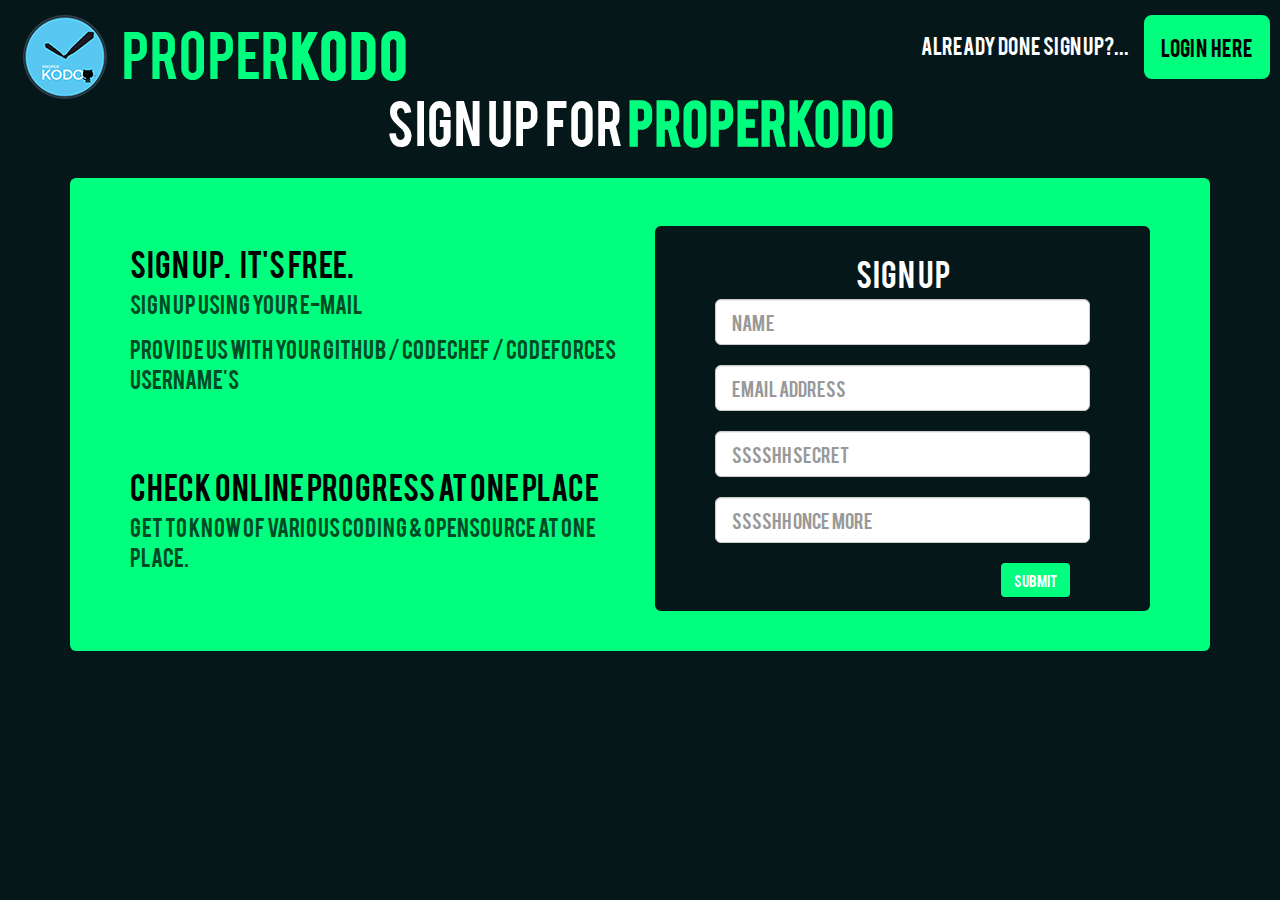
<file: homepage.html>
<!DOCTYPE html>
<html>
  <head>
    <meta charset="UTF-8">
    <meta http-equiv="X-UA-Compatible" content="IE=edge,chrome=1">
    <meta name="viewport" content="width=device-width,initial-scale=1">
    <title>Homepage</title>
    <link rel="stylesheet" href="https://cdnjs.cloudflare.com/ajax/libs/font-awesome/4.7.0/css/font-awesome.min.css">
    <link rel="stylesheet" href="https://maxcdn.bootstrapcdn.com/bootstrap/3.3.7/css/bootstrap.min.css">
    <script src="https://ajax.googleapis.com/ajax/libs/jquery/3.2.1/jquery.min.js"></script>
    <script src="https://maxcdn.bootstrapcdn.com/bootstrap/3.3.7/js/bootstrap.min.js"></script>
    <link rel="stylesheet" href="style.css">
  </head>
  <body>
    <div class="container-fluid">
      <nav class="navbar">
        <div class="navbar-header">
          <button type="button" class="navbar-toggle" data-toggle="collapse" data-target="#myNavbar">
          <span class="icon-bar"></span>
          <span class="icon-bar"></span>
          <span class="icon-bar"></span>
          </button>
          <img class="margin-head-homepage small-image" src="logo_name.png">
        </div>
        <div class="collapse navbar-collapse" id="myNavbar">
          <ul class="nav navbar-nav navbar-right margin-right">
            <li><a>Already done Sign Up?...</a></li>
            
            <li class="margin-left"><a href="#" class="demo-link">Login&nbsp; Here</a></li>
          </ul>
        </div>
      </nav>
    </div>
    <br><br><br>
    <div>
      <h1 class="text-center head">Sign Up For <b class="head-home">PROPERKODO</b>
      </h1>
    </div>
    <br>
    <div class="container">
      <div class="jumbotron jumbotron1">
        <div class="row">
          <div class="col-lg-6">
            <h2 class="inner-form">Sign Up.&nbsp;&nbsp; It's free.
            </h2>
            <p class="form-left-text">Sign Up using your E-mail</p>
            <p class="form-left-text">Provide us with your Github / Codechef / Codeforces Username's</p>
            
            <div class="hidden-sm"><br><br></div>
            <h2 class="inner-form">Check Online progress at one place</h2>
            <p class="form-left-text">Get to know of various coding &amp; openSource at one place.  </p>
          </div>
          <div class="col-lg-6">
            <div class="jumbotron" id="jumbo">
              <h2 class="text-center">Sign Up</h2>
              <form>
                <input  class="form-control bg-color input-lg"   placeholder="Name" type="name">
                <br>
                <input  class="form-control bg-color input-lg"  placeholder="Email Address" type="email">
                <br>
<input  class="form-control bg-color input-lg"  placeholder="Sssshh Secret" type="password">
                <br>
                <input  class="form-control bg-color input-lg"  name="emailaddr" placeholder="Sssshh once more" type="password">
                <br>
                <button class="btn submit-button">Submit</button>

              </form>
              
            </form>
            
            
          </div>
          
        </div>
      </div>
    </div>
  </div>
</body>
</html>
</file>
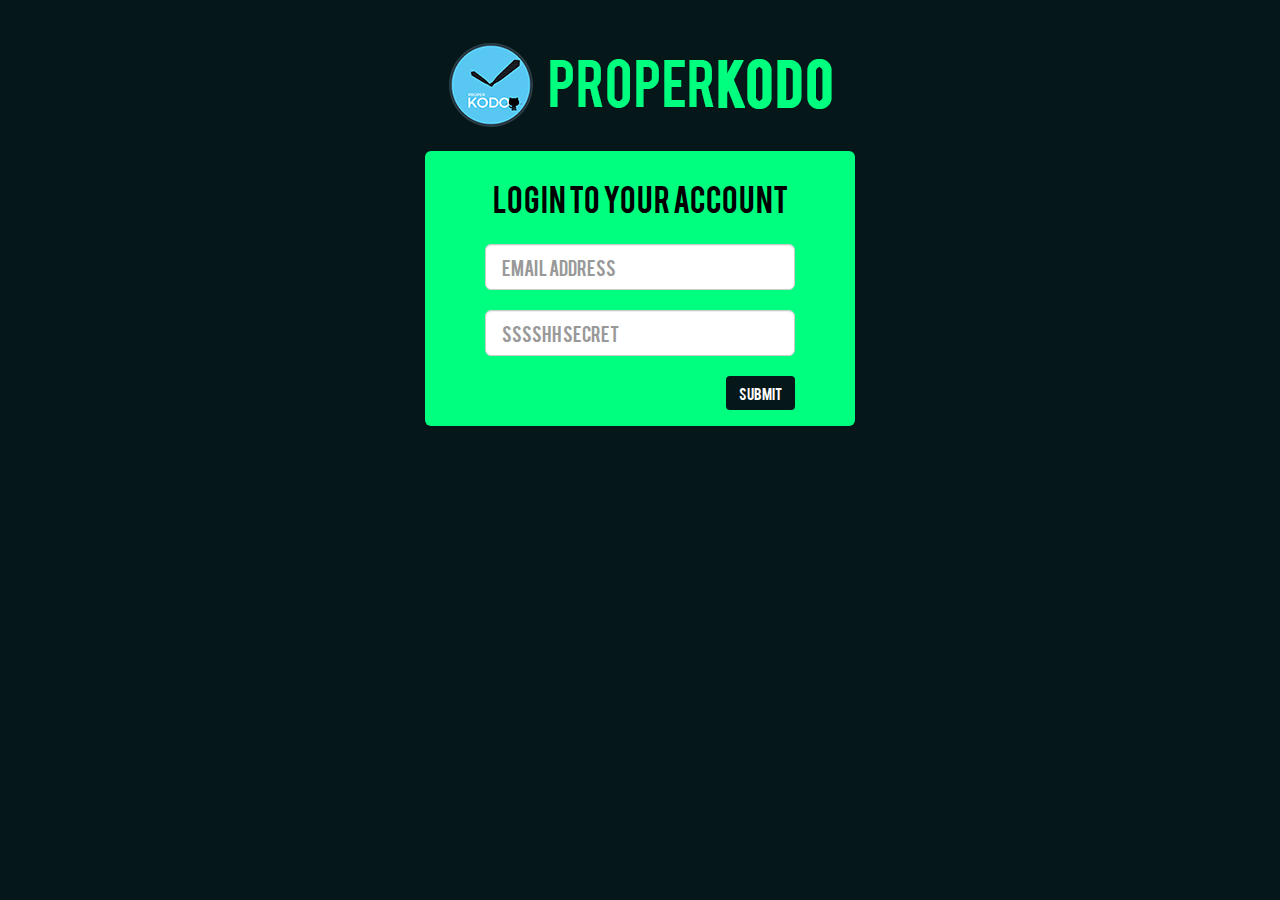
<file: login.html>
<!DOCTYPE html>
<html>
  <head>
    <meta charset="UTF-8">
    <meta http-equiv="X-UA-Compatible" content="IE=edge,chrome=1">
    <meta name="viewport" content="width=device-width,initial-scale=1">
    <title>Login</title>
    <link rel="stylesheet" href="https://cdnjs.cloudflare.com/ajax/libs/font-awesome/4.7.0/css/font-awesome.min.css">
    <link rel="stylesheet" href="https://maxcdn.bootstrapcdn.com/bootstrap/3.3.7/css/bootstrap.min.css">
    <script src="https://ajax.googleapis.com/ajax/libs/jquery/3.2.1/jquery.min.js"></script>
    <script src="https://maxcdn.bootstrapcdn.com/bootstrap/3.3.7/js/bootstrap.min.js"></script>
    <link rel="stylesheet" href="style.css">
  </head>
  <body>
    <div align="center" class="log">
      <img src="logo_name.png" class="text-center img-responsive">
    </div>
    <br>
    <div class="container container1">
      <div class="jumbotron" id="jumbo1">
        <h2 class="text-center inner-form">LogIn to your Account</h2>
        <br>
        <form>
          <input  class="form-control bg-color input-lg"  placeholder="Email Address" type="email">
          <br>
          <input  class="form-control bg-color input-lg"  placeholder="Sssshh Secret" type="password">
          <br>
          <button class="btn submit-button-log">Submit</button>
        </form>
      </div>
    </div>
  </body>
</html>
</file>
<file: style.css>
body{
margin-top: 1%;
margin-right: 1%;
margin-left: 1%;
background-color: rgb(6, 23, 25 );
color: #fff;
}
@font-face {
font-family: "BEBAS";
src: url("font/BEBAS.ttf");
}
div{
font-family: 'BEBAS', arial;
}
legend.scheduler-border {
width:inherit; /* Or auto */
padding:0 0; /* To give a bit of padding on the left and right */
border-bottom:none;
}
fieldset.scheduler-border {
border: 5px solid  ;
border-color:  #00FF7F;
}
.alignment{
margin-left: 1%;
}
.left{
display: inline-block;
}
.right{
display: inline-block;
}
.user-image{
width: 200px;
height: 200px;
}
.capital{
text-transform: uppercase;
}
.margin-data{
margin-top: -2px;
}
.name-up{
margin-top: -2px;
}
.name-up-2{
}
.pie{
margin-left: 2%;
}
.my-overflow {
overflow-y: auto;
max-height: 500px;
overflow-x: hidden;
}
::-webkit-scrollbar {
width: 7px;
}
::-webkit-scrollbar-track {
background-color: rgb(6, 23, 25 );
}
::-webkit-scrollbar-thumb {
background-color: #00FF7F;
}
@media only screen and (max-width:426px)   {
}
hr{
color: #00FF7F;
border-color: #00FF7F;
background-color: #00FF7F;
}
.heading{
color: #00FF7F;
}
/* **************  For home page *************  */
.navbar {
margin: 0;
width: 100%;
position: absolute;
top: 0;
left: 0;
background-color: transparent;
height: 10rem;
border-radius: 0;
border: 0;
}
.head{
font-size: 50px;
}
.navbar-brand {
font-size: 5rem;
line-height: 5rem;
height: rem;
position: absolute;
top: 0.8rem;
left: 9rem;
color: #fff !important;
}
@media only screen and (max-width:426px) {
.navbar-brand {
left: 2rem;
}
.small-image{
width: 200px;
}
.head{
font-size: 40px;
}
}
.navbar-nav li a {
line-height: 3rem;
font-size: 2rem;
color: #fff;
transition: color 0.3s, background 0.3s;
}
.navbar-nav li a:hover {
background: transparent;
border-radius: 5px;
}
.margin-left {
margin-left: -10px !important;
}
.navbar-nav li {
margin: 0 10px;
}
.navbar-collapse {
margin-top: 15px;
text-align: center;
}
.navbar-collapse a {
margin-right: 0 !important;
}
.demo-link {
border: 2px solid #00FF7F;
border-radius: 8px;
background-color:#00FF7F;
color: black !important;
}
.demo-link:hover {
background: #00FF7F !important;
}
.margin-head-homepage{
margin-top: 10px;
margin-left: 20px;
}
.icon-bar {
background-color: #fff;
}
.head-home{
color: #00FF7F;
}
.head{
font-size: 50px;
}
.jumbotron1{
background-color: #00FF7F;
padding-bottom: 10px;
}
.inner-form{
color: black !important;
}
.form-left-text{
color: black;
opacity: 0.7;
}
#jumbo{
padding-top: 10px;
background-color: rgb(6, 23, 25 );
}
#jumbo1{
padding-top: 10px;
padding-bottom: 50px;
background-color: #00FF7F;
}
.demo-link:visited{
background-color:  #00FF7F!important;
}
.demo-link:active{
background-color:  #00FF7F !important;
}
.demo-link:focus{
background-color:  #00FF7F !important;
}
.submit-button{
float: right;
background-color:  #00FF7F;
}
@media (min-width: 48em) {
.container1 {
max-width: 46rem;
}
}
.container1-narrow > hr {
margin: 2rem 0;
}
.log{
margin-top: 3%;
}
.submit-button-log{
float: right;
background-color:  rgb(6, 23, 25 );
}
@media print {
.my-overflow{
    overflow-y: auto;
    max-height: max-content;
}

}
.submit-button{
float: right;
background-color:  #00FF7F;
margin-right: 20px;
}
.inp{
  background-color: transparent;
  border:none;
  outline: 0;
}
</file>
